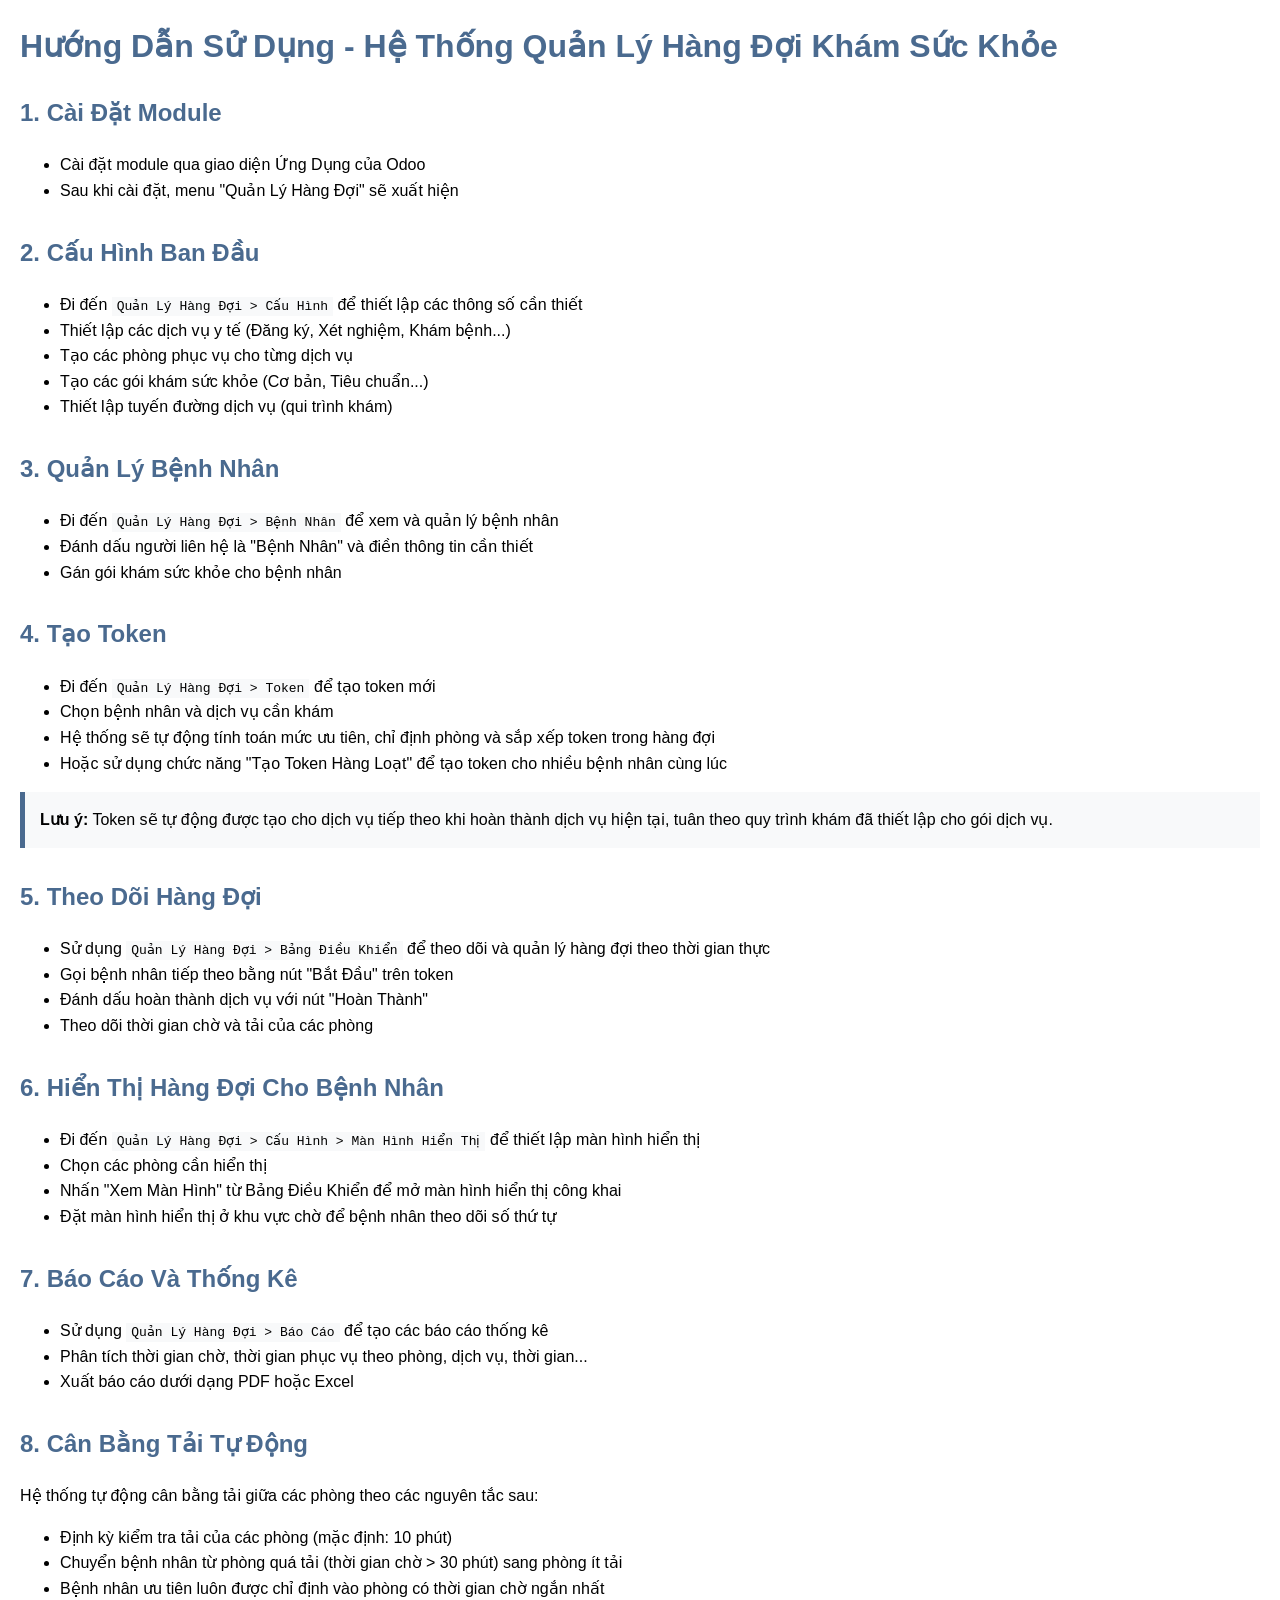
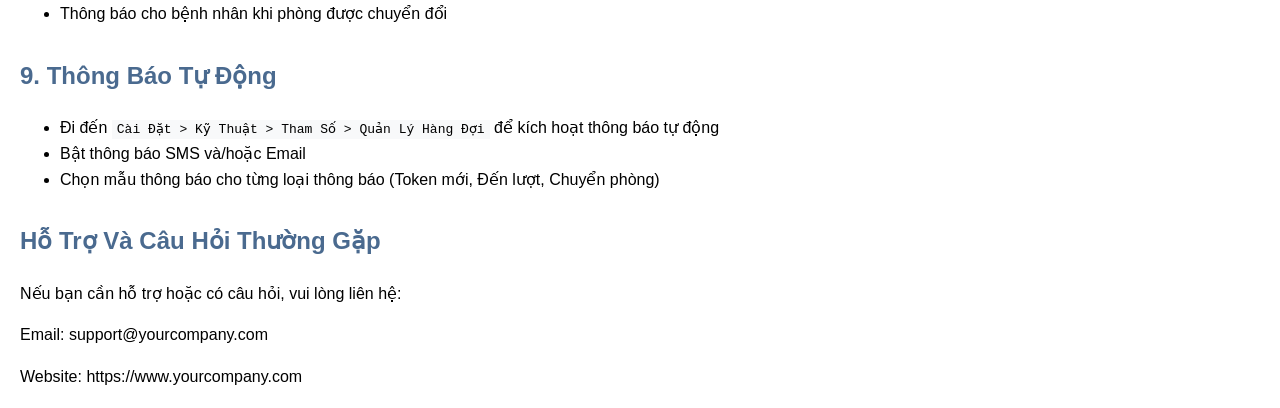
<file: static/description/doc.html>
<!DOCTYPE html>
<html lang="vi" xml:lang="vi">

<head>
    <title>Hướng Dẫn Sử Dụng - Hệ Thống Quản Lý Hàng Đợi Khám Sức Khỏe</title>
    <style>
        body {
            font-family: Arial, sans-serif;
            margin: 20px;
            line-height: 1.6;
        }

        h1,
        h2,
        h3 {
            color: #4A6A8F;
        }

        .step {
            margin-bottom: 30px;
        }

        .note {
            background-color: #f8f9fa;
            padding: 15px;
            border-left: 5px solid #4A6A8F;
            margin: 15px 0;
        }

        .screenshot {
            max-width: 100%;
            margin: 15px 0;
            border: 1px solid #ddd;
        }

        code {
            background-color: #f8f9fa;
            padding: 2px 5px;
            font-family: monospace;
        }
    </style>
</head>

<body>
    <h1>Hướng Dẫn Sử Dụng - Hệ Thống Quản Lý Hàng Đợi Khám Sức Khỏe</h1>

    <div class="step">
        <h2>1. Cài Đặt Module</h2>
        <ul>
            <li>Cài đặt module qua giao diện Ứng Dụng của Odoo</li>
            <li>Sau khi cài đặt, menu "Quản Lý Hàng Đợi" sẽ xuất hiện</li>
        </ul>
    </div>

    <div class="step">
        <h2>2. Cấu Hình Ban Đầu</h2>
        <ul>
            <li>Đi đến <code>Quản Lý Hàng Đợi > Cấu Hình</code> để thiết lập các thông số cần thiết</li>
            <li>Thiết lập các dịch vụ y tế (Đăng ký, Xét nghiệm, Khám bệnh...)</li>
            <li>Tạo các phòng phục vụ cho từng dịch vụ</li>
            <li>Tạo các gói khám sức khỏe (Cơ bản, Tiêu chuẩn...)</li>
            <li>Thiết lập tuyến đường dịch vụ (qui trình khám)</li>
        </ul>
    </div>

    <div class="step">
        <h2>3. Quản Lý Bệnh Nhân</h2>
        <ul>
            <li>Đi đến <code>Quản Lý Hàng Đợi > Bệnh Nhân</code> để xem và quản lý bệnh nhân</li>
            <li>Đánh dấu người liên hệ là "Bệnh Nhân" và điền thông tin cần thiết</li>
            <li>Gán gói khám sức khỏe cho bệnh nhân</li>
        </ul>
    </div>

    <div class="step">
        <h2>4. Tạo Token</h2>
        <ul>
            <li>Đi đến <code>Quản Lý Hàng Đợi > Token</code> để tạo token mới</li>
            <li>Chọn bệnh nhân và dịch vụ cần khám</li>
            <li>Hệ thống sẽ tự động tính toán mức ưu tiên, chỉ định phòng và sắp xếp token trong hàng đợi</li>
            <li>Hoặc sử dụng chức năng "Tạo Token Hàng Loạt" để tạo token cho nhiều bệnh nhân cùng lúc</li>
        </ul>

        <div class="note">
            <strong>Lưu ý:</strong> Token sẽ tự động được tạo cho dịch vụ tiếp theo khi hoàn thành dịch vụ hiện tại,
            tuân theo quy trình khám đã thiết lập cho gói dịch vụ.
        </div>
    </div>

    <div class="step">
        <h2>5. Theo Dõi Hàng Đợi</h2>
        <ul>
            <li>Sử dụng <code>Quản Lý Hàng Đợi > Bảng Điều Khiển</code> để theo dõi và quản lý hàng đợi theo thời gian
                thực</li>
            <li>Gọi bệnh nhân tiếp theo bằng nút "Bắt Đầu" trên token</li>
            <li>Đánh dấu hoàn thành dịch vụ với nút "Hoàn Thành"</li>
            <li>Theo dõi thời gian chờ và tải của các phòng</li>
        </ul>
    </div>

    <div class="step">
        <h2>6. Hiển Thị Hàng Đợi Cho Bệnh Nhân</h2>
        <ul>
            <li>Đi đến <code>Quản Lý Hàng Đợi > Cấu Hình > Màn Hình Hiển Thị</code> để thiết lập màn hình hiển thị</li>
            <li>Chọn các phòng cần hiển thị</li>
            <li>Nhấn "Xem Màn Hình" từ Bảng Điều Khiển để mở màn hình hiển thị công khai</li>
            <li>Đặt màn hình hiển thị ở khu vực chờ để bệnh nhân theo dõi số thứ tự</li>
        </ul>
    </div>

    <div class="step">
        <h2>7. Báo Cáo Và Thống Kê</h2>
        <ul>
            <li>Sử dụng <code>Quản Lý Hàng Đợi > Báo Cáo</code> để tạo các báo cáo thống kê</li>
            <li>Phân tích thời gian chờ, thời gian phục vụ theo phòng, dịch vụ, thời gian...</li>
            <li>Xuất báo cáo dưới dạng PDF hoặc Excel</li>
        </ul>
    </div>

    <div class="step">
        <h2>8. Cân Bằng Tải Tự Động</h2>
        <p>Hệ thống tự động cân bằng tải giữa các phòng theo các nguyên tắc sau:</p>
        <ul>
            <li>Định kỳ kiểm tra tải của các phòng (mặc định: 10 phút)</li>
            <li>Chuyển bệnh nhân từ phòng quá tải (thời gian chờ > 30 phút) sang phòng ít tải</li>
            <li>Bệnh nhân ưu tiên luôn được chỉ định vào phòng có thời gian chờ ngắn nhất</li>
            <li>Thông báo cho bệnh nhân khi phòng được chuyển đổi</li>
        </ul>
    </div>

    <div class="step">
        <h2>9. Thông Báo Tự Động</h2>
        <ul>
            <li>Đi đến <code>Cài Đặt > Kỹ Thuật > Tham Số > Quản Lý Hàng Đợi</code> để kích hoạt thông báo tự động</li>
            <li>Bật thông báo SMS và/hoặc Email</li>
            <li>Chọn mẫu thông báo cho từng loại thông báo (Token mới, Đến lượt, Chuyển phòng)</li>
        </ul>
    </div>

    <h2>Hỗ Trợ Và Câu Hỏi Thường Gặp</h2>
    <p>Nếu bạn cần hỗ trợ hoặc có câu hỏi, vui lòng liên hệ:</p>
    <p>Email: support@yourcompany.com</p>
    <p>Website: https://www.yourcompany.com</p>
</body>

</html>
</file>
